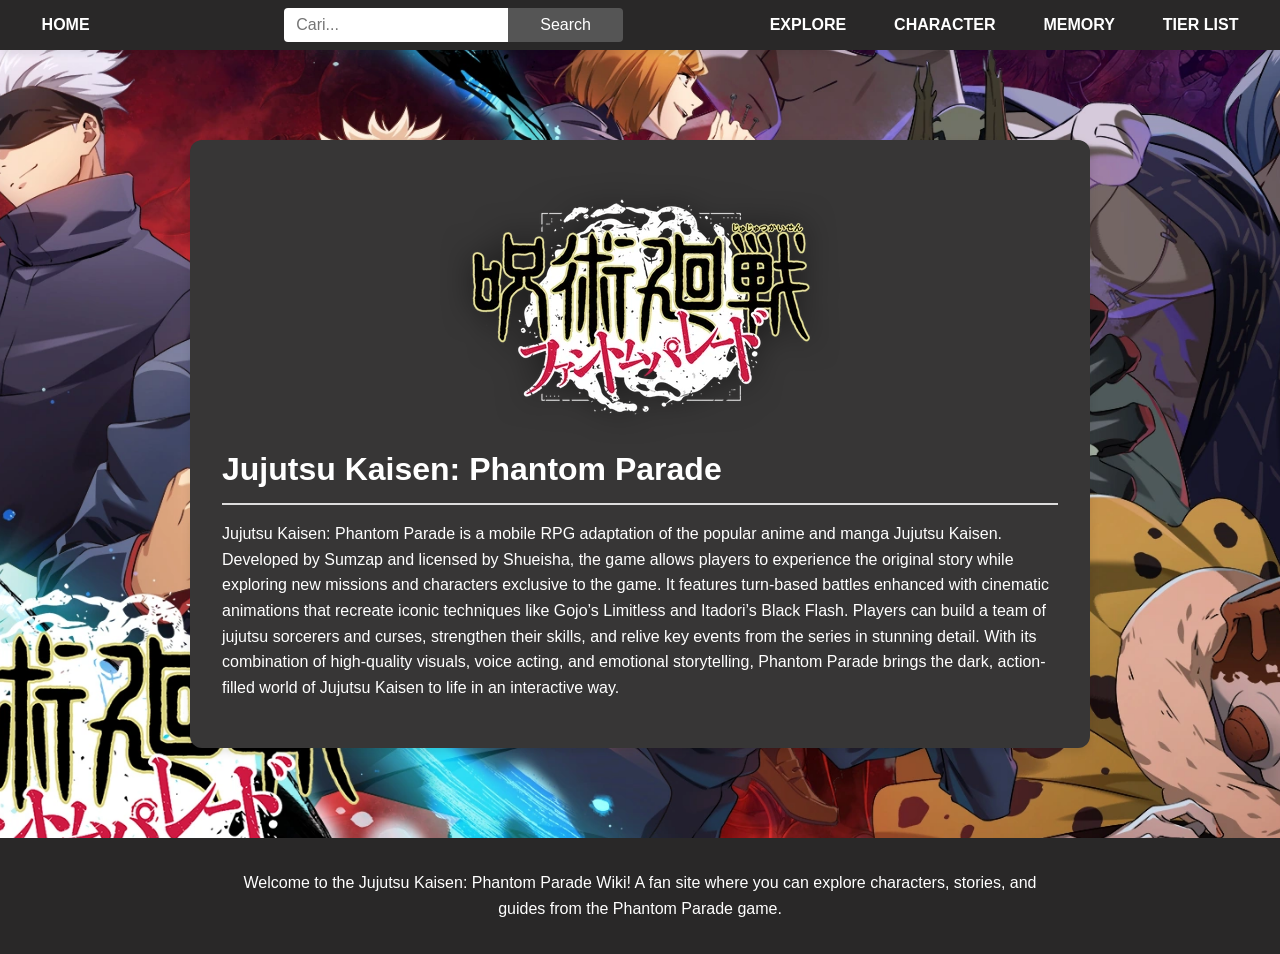
<file: index.html>
<!DOCTYPE html>
<html lang="id">
<head>
    <meta charset="UTF-8">
    <meta name="viewport" content="width=device-width, initial-scale=1.0">
    <title>Wiki_Game_JJK</title>
    <link rel="stylesheet" href="style.css">
</head>
<body>
 
  <nav class="navbar">
    <div class="navbar-left">
      <ul class="nav-left">
        <li><a href="index.html">HOME</a></li>
      </ul>
    </div>
    <div class="navbar-center">
      <form class="search-form">
        <input type="text" placeholder="Cari..." class="search-input">
        <button type="submit" class="search-button">Search</button>
      </form>
    </div>
    <ul class="nav-links">
      <li><a href="Explore.html">EXPLORE</a></li>
      <li><a href="Character.html">CHARACTER</a></li>
      <li><a href="Memory.html">MEMORY</a></li>
      <li><a href="Tier_List.html">TIER LIST</a></li>
    </ul>
  </nav>

<main class="content-container">
    <div class="content-box">
        <div class="content-logo">
        <img src="LOGO_JJK.webp" alt="Logo">
        </div>
        <h1>Jujutsu Kaisen: Phantom Parade</h1>
        <p>Jujutsu Kaisen: Phantom Parade is a mobile RPG adaptation of the popular anime and manga Jujutsu Kaisen. Developed by Sumzap and licensed by Shueisha, the game allows players to experience the original story while exploring new missions and characters exclusive to the game. It features turn-based battles enhanced with cinematic animations that recreate iconic techniques like Gojo’s Limitless and Itadori’s Black Flash. Players can build a team of jujutsu sorcerers and curses, strengthen their skills, and relive key events from the series in stunning detail. With its combination of high-quality visuals, voice acting, and emotional storytelling, Phantom Parade brings the dark, action-filled world of Jujutsu Kaisen to life in an interactive way.</p>
        <p></p>
    </div>
</main>

<section class="solid-section">
    <p>Welcome to the Jujutsu Kaisen: Phantom Parade Wiki! A fan site where you can explore characters, stories, and guides from the Phantom Parade game.</p>
</section>

    </body>
    </html>
</file>
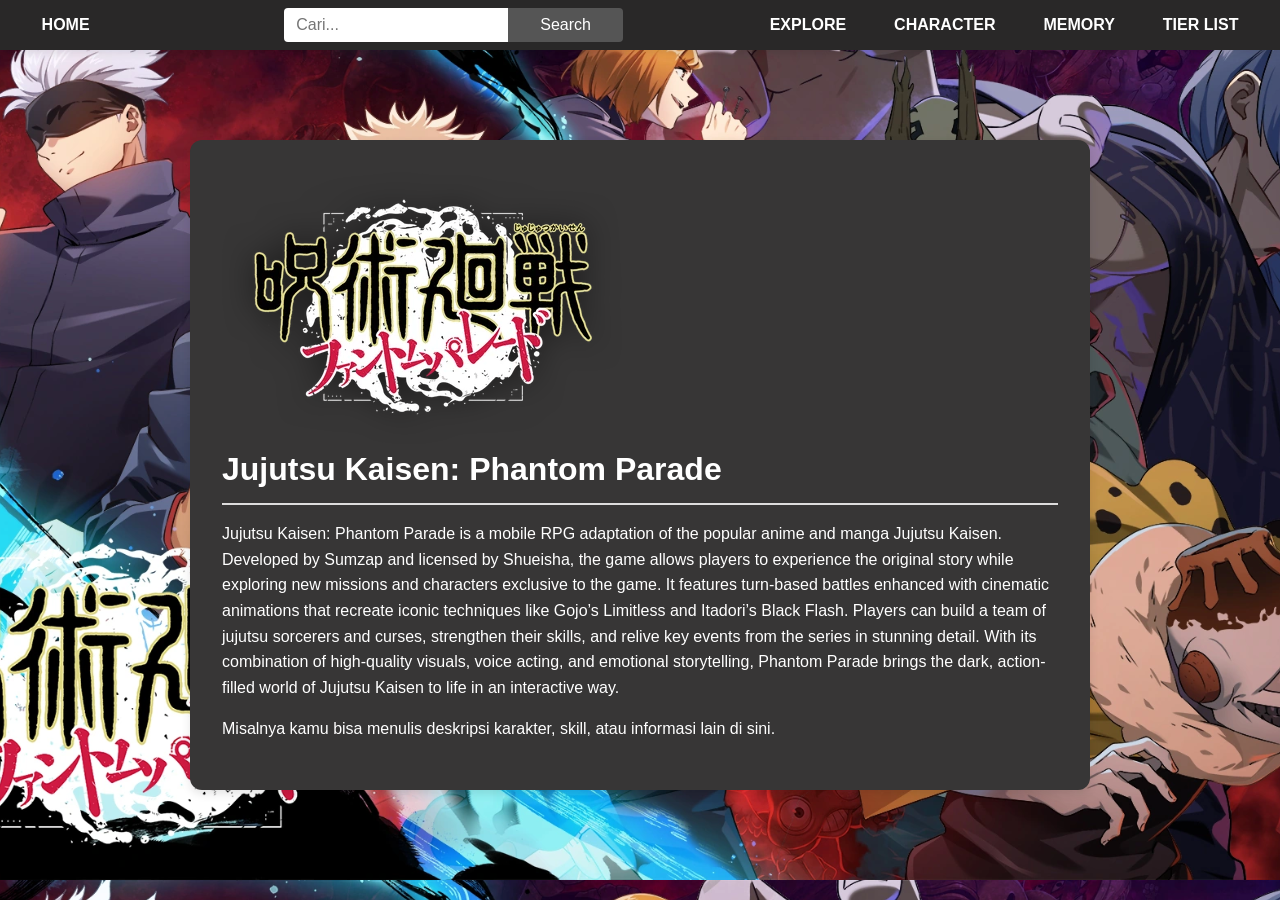
<file: Character.html>
<!DOCTYPE html>
<html lang="id">
<head>
    <meta charset="UTF-8">
    <meta name="viewport" content="width=device-width, initial-scale=1.0">
    <title>Wiki_Game_JJK</title>
    <link rel="stylesheet" href="style.css">
</head>
<body>
 
  <nav class="navbar">
    <div class="navbar-left">
      <ul class="nav-left">
        <li><a href="#">HOME</a></li>
      </ul>
    </div>
    <div class="navbar-center">
      <form class="search-form">
        <input type="text" placeholder="Cari..." class="search-input">
        <button type="submit" class="search-button">Search</button>
      </form>
    </div>
    <ul class="nav-links">
      <li><a href="Explore.html">EXPLORE</a></li>
      <li><a href="Character.html">CHARACTER</a></li>
      <li><a href="Memory.html">MEMORY</a></li>
      <li><a href="Tier_List.html">TIER LIST</a></li>
    </ul>
  </nav>

<main class="content-container">
    <div class="content-box">
        <img src="LOGO_JJK.webp" alt="Logo" class="content-logo"> 
        <h1>Jujutsu Kaisen: Phantom Parade</h1>
        <p>Jujutsu Kaisen: Phantom Parade is a mobile RPG adaptation of the popular anime and manga Jujutsu Kaisen. Developed by Sumzap and licensed by Shueisha, the game allows players to experience the original story while exploring new missions and characters exclusive to the game. It features turn-based battles enhanced with cinematic animations that recreate iconic techniques like Gojo’s Limitless and Itadori’s Black Flash. Players can build a team of jujutsu sorcerers and curses, strengthen their skills, and relive key events from the series in stunning detail. With its combination of high-quality visuals, voice acting, and emotional storytelling, Phantom Parade brings the dark, action-filled world of Jujutsu Kaisen to life in an interactive way.</p>
        <p>Misalnya kamu bisa menulis deskripsi karakter, skill, atau informasi lain di sini.</p>
    </div>
</main>

    </body>
    </html>
</file>
<file: style.css>
body {
  background-image: url('/BACKGROUND_JJK.jpeg');
  background-size: cover;
  background-position: center top;
  margin: 0;
  padding: 0;
  font-family: 'Segoe UI', Tahoma, Geneva, Verdana, sans-serif;
  line-height: 1.6;
  color: #ffffff;
}


* {
  margin: 0;
  padding: 0;
  box-sizing: border-box;
}


.navbar {
  display: flex;
  flex-wrap: wrap;
  justify-content: space-between;
  align-items: center;
  background-color: #292828;
  padding: 0rem 2%;
  box-shadow: 0 4px 8px rgba(0, 0, 0, 0.1);
}

.navbar-left, .nav-links {
  display: flex;
  align-items: center;
  flex-wrap: wrap;
}

.navbar-center {
    display: flex;
    align-items: center;
    flex-wrap: wrap;
    justify-content: flex-start;
    margin-left: 3rem; 
}
.navbar .logo a {
  color: white;
  text-decoration: none;
  font-size: 1.5rem;
  font-weight: bold;
}

.nav-left, .nav-links {
  list-style: none;
  display: flex;
  gap: 1rem;
}

.nav-left a, .nav-links a {
  font-family: 'Montserrat', sans-serif;
  font-weight: 700;
  text-transform: uppercase;
  color: white;
  text-decoration: none;
  font-size: 1rem;
  padding: 0.5rem 1rem;
  transition: background-color 0.3s;
}

.nav-left a:hover, .nav-links a:hover {
  background-color: #555;
  border-radius: 4px;
}


.search-form {
  display: flex;
  flex: 1 1 300px;
  max-width: 400px;     
  gap: 0;
  margin: 0.5rem ;
}

.search-input {
  flex: 1;
  padding: 0.5rem 0.75rem;
  border: none;
  border-radius: 4px 0 0 4px;
  font-size: 1rem;
}

.search-button {
  padding: 0.5rem 2rem;
  background-color: #555;
  color: white;
  border: none;
  border-radius: 0 4px 4px 0;
  font-size: 1rem;
  cursor: pointer;
  transition: background-color 0.3s;
}

.search-button:hover {
  background-color: #777;
}


.content-container {
  display: flex;
  justify-content: center;
  padding: 10vh 2%;
  min-height: 80vh;
}

.content-box {
  background-color: #373636;
  border-radius: 12px;
  box-shadow: 0 4px 10px rgba(0, 0, 0, 0.1);
  width: 90%;
  max-width: 900px;
  padding: 2rem;
}

.content-box h1 {
  margin-bottom: 1rem;
  font-size: 2rem;
  border-bottom: 2px solid #ddd;
  padding-bottom: 0.5rem;
}

.content-box p {
  font-size: 1rem;
  margin-bottom: 1rem;
}

.content-logo {
    display: flex;
    justify-content: center;
    align-items: center;
}

.solid-section {
  background-color: #292828;
  color: white;
  text-align: center;
  padding: 2rem 2%;
}

.solid-section p {
  max-width: 800px;
  margin: 0 auto;
  font-size: 1rem;
  line-height: 1.6;
}


@media (max-width: 1024px) {
  .content-box h1 { font-size: 1.75rem; }
  .content-box p, .solid-section p { font-size: 0.95rem; }
}

@media (max-width: 768px) {
  .navbar {
    flex-direction: column;
    align-items: flex-start;
  }
  .navbar-center {
    justify-content: flex-start;
    width: 100%;
  }
  .search-form {
    width: 100%;
    margin: 0.5rem 0;
  }
  .nav-left, .nav-links {
    flex-direction: column;
    width: 100%;
    gap: 0.5rem;
  }
  .content-box h1 { font-size: 1.5rem; }
  .content-box p, .solid-section p { font-size: 0.9rem; }
}
</file>
